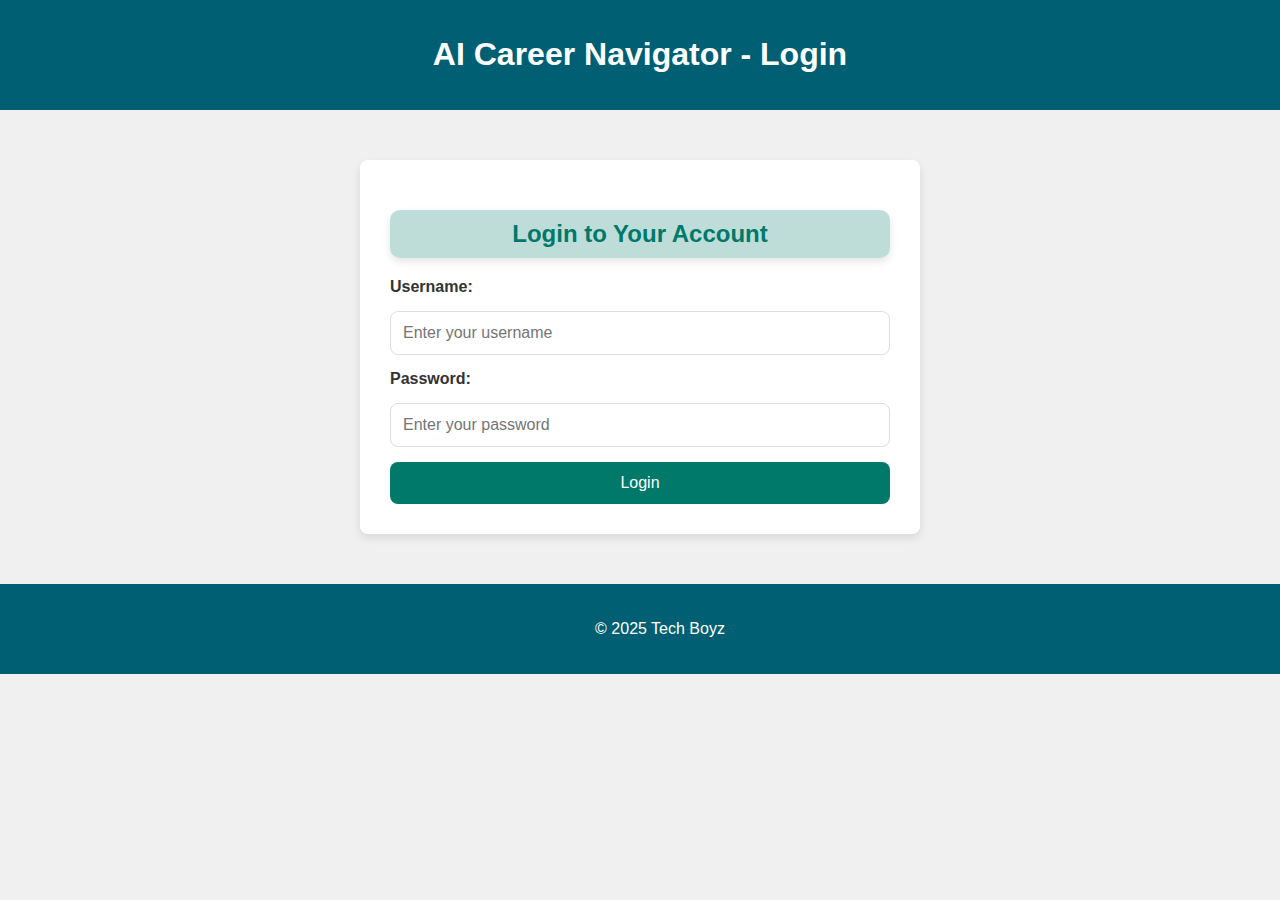
<file: index.html>
<!DOCTYPE html>
<html lang="en">
<head>
    <meta charset="UTF-8">
    <meta name="viewport" content="width=device-width, initial-scale=1.0">
    <title>AI Career Navigator - Login</title>
    <style>
        body {
            font-family: 'Roboto', sans-serif;
            margin: 0;
            padding: 0;
            background-color: #f0f0f0;
        }

        header {
            background-color: #005f73;
            padding: 15px 30px;
            color: white;
            text-align: center;
        }

        .container {
            max-width: 500px;
            margin: 50px auto;
            padding: 30px;
            background-color: white;
            border-radius: 8px;
            box-shadow: 0 4px 8px rgba(0, 0, 0, 0.1);
        }

        h2 {
            color: #00796b;
            text-align: center;
            box-shadow: 0 4px 8px rgba(0, 0, 0, 0.1);
            background-color: #00796b41;
            border-radius: 10px;
            padding: 10px;
        }

        form {
            display: flex;
            flex-direction: column;
            gap: 15px;
        }

        label {
            font-weight: bold;
            color: #333;
        }

        input[type="text"], input[type="password"] {
            padding: 12px;
            border: 1px solid #ddd;
            border-radius: 8px;
            font-size: 1rem;
        }

        input:focus {
            border-color: #00796b;
            outline: none;
        }

        button {
            padding: 12px;
            background-color: #00796b;
            color: white;
            border: none;
            border-radius: 8px;
            font-size: 1rem;
            cursor: pointer;
            transition: background-color 0.3s ease;
        }

        button:hover {
            background-color: #004d40;
        }

        #loginError {
            color: red;
            text-align: center;
            display: none;
        }

        footer {
            text-align: center;
            padding: 20px;
            background-color: #005f73;
            color: white;
            position: relative;
            width: 100%;
            bottom: 0;
            margin-top: 30px;
        }
    </style>
    <script>
        function handleLogin(event) {
            event.preventDefault();
            const username = document.getElementById('username').value;
            const password = document.getElementById('password').value;

            // Example validation logic
            if (username === "user" && password === "password") {
                window.location.href = "home.html"; // Redirect to index.html
            } else {
                const errorElement = document.getElementById('loginError');
                errorElement.style.display = "block";
            }
        }
    </script>
</head>
<body>
    <header>
        <h1>AI Career Navigator - Login</h1>
    </header>

    <main>
        <div class="container">
            <h2>Login to Your Account</h2>
            <form id="loginForm" onsubmit="handleLogin(event)">
                <label for="username">Username:</label>
                <input type="text" id="username" placeholder="Enter your username" required>

                <label for="password">Password:</label>
                <input type="password" id="password" placeholder="Enter your password" required>

                <button type="submit">Login</button>
            </form>
            <p id="loginError">Invalid credentials. Please try again.</p>
        </div>
    </main>

    <footer>
        <p>&copy; 2025 Tech Boyz</p>
    </footer>
</body>
</html>
</file>
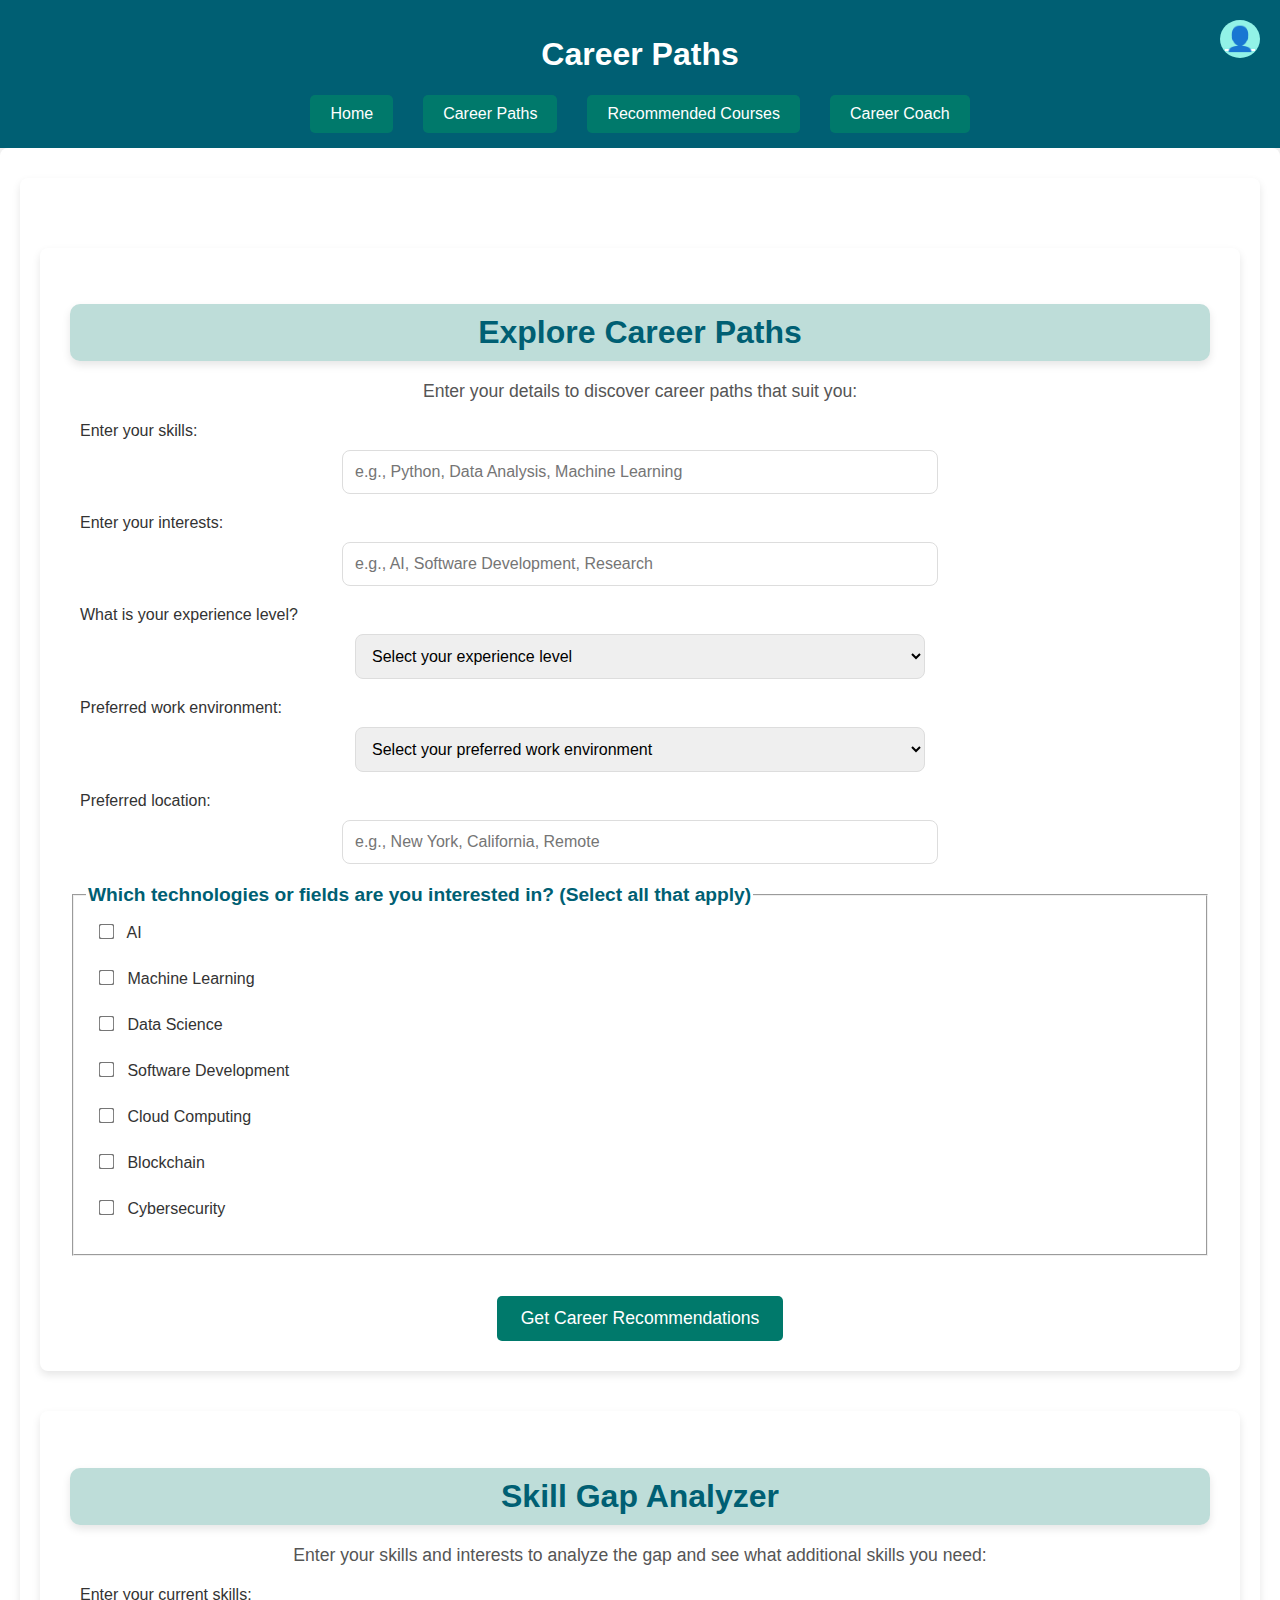
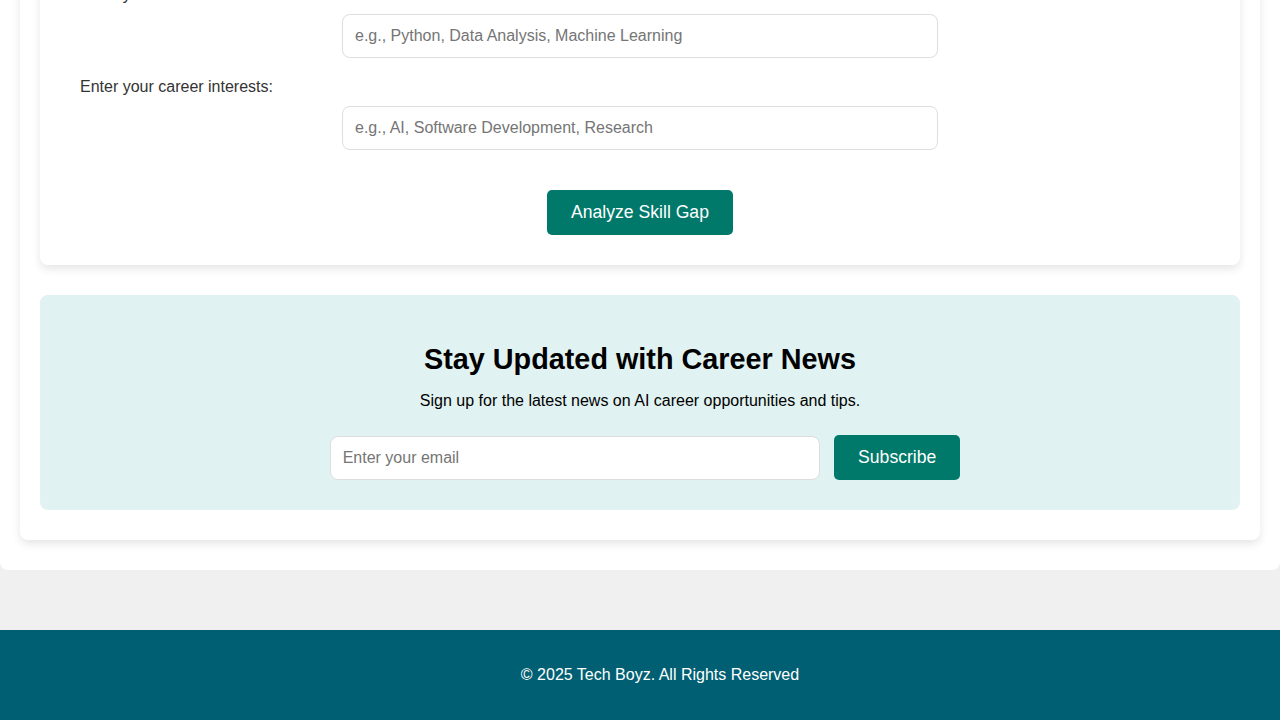
<file: career-paths.html>
<!DOCTYPE html>
<html lang="en">
<head>
    <meta charset="UTF-8">
    <meta name="viewport" content="width=device-width, initial-scale=1.0">
    <title>Career Paths</title>
    <style>
        /* General Styles */
        body {
            font-family: 'Roboto', sans-serif;
            margin: 0;
            padding: 0;
            background-color: #f0f0f0;
            /* line-height: 1.6; */
        }

        header {
            background-color: #005f73;
            padding: 15px 30px;
            color: white;
            text-align: center;
        }

        nav {
            display: flex;
            justify-content: center;
            margin-top: 10px;
        }

        nav a {
            color: white;
            text-decoration: none;
            margin: 0 15px;
            padding: 10px 20px;
            background-color: #00796b;
            border-radius: 5px;
            transition: background-color 0.3s ease;
        }

        nav a:hover {
            background-color: #004d40;
        }

        .container {
            max-width: 1200px;
            margin: 0 auto;
            padding: 30px 20px;
            background-color: white;
            border-radius: 8px;
            box-shadow: 0 4px 8px rgba(0, 0, 0, 0.1);
        }

        footer {
            text-align: center;
            padding: 20px;
            background-color: #005f73;
            color: white;
            position: relative;
            width: 100%;
            bottom: 0;
            margin-top: 10px;
        }

        main {
            padding: 30px 20px;
            background-color: #ffffff;
            border-radius: 8px;
            margin-bottom: 60px;
        }

        /* Career Form */
        /* Career Recommendations Section */
        #career-recommendations {
            margin-top: 40px;
            padding: 30px;
            background-color: #ffffff;
            border-radius: 8px;
            box-shadow: 0 4px 8px rgba(0, 0, 0, 0.1);
            text-align: center;
        }

        #career-recommendations h2 {
            font-size: 2rem;
            margin-bottom: 20px;
            color: #005f73;
            font-weight: 700;
        }

        #career-recommendations p {
            font-size: 1.1rem;
            color: #555;
            margin-bottom: 20px;
        }

        #career-recommendations label {
            font-size: 1rem;
            color: #333;
            display: block;
            margin-bottom: 8px;
            text-align: left;
            padding-left: 10px;
        }

        #career-recommendations input[type="text"],
        #career-recommendations input[type="email"],
        #career-recommendations select {
            padding: 12px;
            font-size: 1rem;
            width: 50%;
            margin: 10px 0 20px;
            border-radius: 8px;
            border: 1px solid #ddd;
            outline: none;
            display: block;
            margin-left: auto;
            margin-right: auto;
        }

        #career-recommendations select {
            cursor: pointer;
        }

        #career-recommendations button {
            padding: 12px 24px;
            background-color: #00796b;
            color: white;
            font-size: 1.1rem;
            border: none;
            border-radius: 5px;
            cursor: pointer;
            transition: background-color 0.3s ease;
            margin-top: 20px;
        }

        #career-recommendations button:hover {
            background-color: #004d40;
        }

        /* Checkboxes for Technologies */
        #career-recommendations fieldset {
            text-align: left;
            margin-bottom: 20px;
        }

        #career-recommendations fieldset legend {
            font-size: 1.2rem;
            font-weight: 600;
            margin-bottom: 10px;
            color: #005f73;
        }

        #career-recommendations label input[type="checkbox"] {
            margin-right: 10px;
            transform: scale(1.2);
        }

        /* Career Result Section */
        #career-result {
            margin-top: 30px;
            padding: 20px;
            background-color: #e0f2f1;
            border-radius: 8px;
            display: none;
            text-align: left;
            font-size: 1.1rem;
            color: #333;
        }

        #career-result h3 {
            font-size: 1.5rem;
            font-weight: 700;
            margin-bottom: 10px;
        }

        #career-result ul {
            list-style-type: none;
            padding-left: 20px;
        }

        #career-result ul li {
            margin-bottom: 10px;
        }


        /* Skill Progress Tracker */
        .progress-container {
            margin-top: 30px;
            background-color: #e0f2f1;
            border-radius: 8px;
            padding: 20px;
        }

        .progress-bar {
            width: 50%;
            background-color: #00796b;
            height: 20px;
            border-radius: 10px;
            transition: width 0.5s ease;
        }

        .progress-text {
            text-align: center;
            margin-top: 10px;
            font-size: 1.2rem;
            font-weight: 600;
        }

        /* Modal (Career Quiz) */
        .modal {
            display: none;
            position: fixed;
            top: 0;
            left: 0;
            width: 100%;
            height: 100%;
            background-color: rgba(0, 0, 0, 0.5);
            justify-content: center;
            align-items: center;
        }

        .modal-content {
            background-color: white;
            padding: 40px;
            border-radius: 8px;
            max-width: 500px;
            width: 100%;
            text-align: center;
        }

        .modal-header {
            font-size: 1.8rem;
            font-weight: 700;
        }

        .modal-footer button {
            background-color: #00796b;
            color: white;
            padding: 12px 24px;
            border: none;
            border-radius: 5px;
            cursor: pointer;
            transition: background-color 0.3s ease;
        }

        .modal-footer button:hover {
            background-color: #004d40;
        }

        /* Newsletter Subscription */
        .newsletter {
            margin-top: 30px;
            background-color: #e0f2f1;
            padding: 20px;
            border-radius: 8px;
            text-align: center;
        }

        .newsletter h3 {
            font-size: 1.8rem;
            margin-bottom: 15px;
        }

        .newsletter input {
            padding: 12px;
            font-size: 1rem;
            width: 40%;
            margin: 10px;
            border-radius: 8px;
            border: 1px solid #ddd;
        }

        .newsletter button {
            padding: 12px 24px;
            background-color: #00796b;
            color: white;
            font-size: 1.1rem;
            border: none;
            border-radius: 5px;
            cursor: pointer;
            transition: background-color 0.3s ease;
        }

        .newsletter button:hover {
            background-color: #004d40;
        }

        .quiz-section {
            display: flex;
            justify-content: space-between;
            margin-top: 30px;
        }

        .quiz-section button {
            padding: 15px 25px;
            background-color: #00796b;
            color: white;
            border: none;
            border-radius: 5px;
            font-size: 1.1rem;
            cursor: pointer;
            transition: background-color 0.3s ease;
        }

        .quiz-section button:hover {
            background-color: #004d40;
        }

        

        /* Skill Gap Analyzer Section */
        #skill-gap-analyzer {
            margin-top: 40px;
            padding: 30px;
            background-color: #ffffff;
            border-radius: 8px;
            box-shadow: 0 4px 8px rgba(0, 0, 0, 0.1);
            text-align: center;
        }

        #skill-gap-analyzer h2 {
            font-size: 2rem;
            margin-bottom: 20px;
            color: #005f73;
            font-weight: 700;
        }

        #skill-gap-analyzer p {
            font-size: 1.1rem;
            color: #555;
            margin-bottom: 20px;
        }

        #skill-gap-analyzer label {
            font-size: 1rem;
            color: #333;
            display: block;
            margin-bottom: 8px;
            text-align: left;
            padding-left: 10px;
        }

        #skill-gap-analyzer input[type="text"] {
            padding: 12px;
            font-size: 1rem;
            width: 50%;
            margin: 10px 0 20px;
            border-radius: 8px;
            border: 1px solid #ddd;
            outline: none;
            display: block;
            margin-left: auto;
            margin-right: auto;
        }

        #skill-gap-analyzer button {
            padding: 12px 24px;
            background-color: #00796b;
            color: white;
            font-size: 1.1rem;
            border: none;
            border-radius: 5px;
            cursor: pointer;
            transition: background-color 0.3s ease;
            margin-top: 20px;
        }

        #skill-gap-analyzer button:hover {
            background-color: #004d40;
        }

        /* Gap Analysis Result Section */
        #gap-result {
            margin-top: 30px;
            padding: 20px;
            background-color: #e0f2f1;
            border-radius: 8px;
            display: none;
            text-align: left;
            font-size: 1.1rem;
            color: #333;
        }

        #gap-result h3 {
            font-size: 1.5rem;
            font-weight: 700;
            margin-bottom: 10px;
        }

        #gap-result ul {
            list-style-type: none;
            padding-left: 20px;
        }

        #gap-result ul li {
            margin-bottom: 10px;
        }

        h2{
            color: #00796b;
            text-align: center;
            box-shadow: 0 4px 8px rgba(0, 0, 0, 0.1);
            background-color: #00796b41;
            border-radius: 10px;
            padding: 10px;
        }
        .profile-icon {
            position: absolute;
            top: 20px;
            right: 20px;
            font-size: 24px;
            color: #ffffff;
            cursor: pointer;
            transition: transform 0.3s ease, color 0.3s;
            background-color: #92f2e7;
            border-radius: 50%;
            padding: 5px;
        }

        .profile-icon:hover {
            transform: scale(1.1); /* Slight zoom on hover */
            color: #007bff; /* Change color on hover */
        }
    </style>
</head>
<body>
    <header>
        <h1>Career Paths</h1>
        <nav>
            <a href="home.html">Home</a>
            <a href="career-paths.html">Career Paths</a>
            <!-- <a href="skill-gap.html">Skill Gap Analyzer</a> -->
            <a href="courses.html">Recommended Courses</a>
            <a href="chatbot.html">Career Coach</a>
        </nav>
        <a href="profile.html" class="profile-icon">
            <span class="default-profile-icon">&#128100;</span> <!-- Unicode for person icon -->
        </a>
    </header>

    <main>
        <div class="container">
            <!-- Career Path Recommendations Form -->
            <section id="career-recommendations">
                <h2>Explore Career Paths</h2>
                <p>Enter your details to discover career paths that suit you:</p>
                <form id="career-form">
                    <!-- Skills Input -->
                    <label for="skills">Enter your skills:</label>
                    <input type="text" id="skills" name="skills" placeholder="e.g., Python, Data Analysis, Machine Learning" required>
            
                    <!-- Interests Input -->
                    <label for="interests">Enter your interests:</label>
                    <input type="text" id="interests" name="interests" placeholder="e.g., AI, Software Development, Research" required>
            
                    <!-- Experience Level -->
                    <label for="experience">What is your experience level?</label>
                    <select id="experience" name="experience" required>
                        <option value="">Select your experience level</option>
                        <option value="Beginner">Beginner</option>
                        <option value="Intermediate">Intermediate</option>
                        <option value="Advanced">Advanced</option>
                    </select>
            
                    <!-- Preferred Work Environment -->
                    <label for="work-environment">Preferred work environment:</label>
                    <select id="work-environment" name="work-environment" required>
                        <option value="">Select your preferred work environment</option>
                        <option value="Office">Office</option>
                        <option value="Remote">Remote</option>
                        <option value="Hybrid">Hybrid</option>
                    </select>
            
                    <!-- Location Preferences -->
                    <label for="location">Preferred location:</label>
                    <input type="text" id="location" name="location" placeholder="e.g., New York, California, Remote" required>
            
                    <!-- Technologies and Fields of Interest -->
                    <fieldset>
                        <legend>Which technologies or fields are you interested in? (Select all that apply)</legend>
                        <label><input type="checkbox" name="technologies" value="AI"> AI</label><br>
                        <label><input type="checkbox" name="technologies" value="Machine Learning"> Machine Learning</label><br>
                        <label><input type="checkbox" name="technologies" value="Data Science"> Data Science</label><br>
                        <label><input type="checkbox" name="technologies" value="Software Development"> Software Development</label><br>
                        <label><input type="checkbox" name="technologies" value="Cloud Computing"> Cloud Computing</label><br>
                        <label><input type="checkbox" name="technologies" value="Blockchain"> Blockchain</label><br>
                        <label><input type="checkbox" name="technologies" value="Cybersecurity"> Cybersecurity</label><br>
                    </fieldset>
            
                    <!-- Submit Button -->
                    <button type="submit">Get Career Recommendations</button>
                </form>
            
                <!-- Results Section -->
                <div id="career-result"></div>
            </section>

            <section id="skill-gap-analyzer">
                <h2>Skill Gap Analyzer</h2>
                <p>Enter your skills and interests to analyze the gap and see what additional skills you need:</p>
                <form id="gap-form">
                    <!-- Skills Input for Analyzer -->
                    <label for="user-skills">Enter your current skills:</label>
                    <input type="text" id="user-skills" name="user-skills" placeholder="e.g., Python, Data Analysis, Machine Learning" required>
            
                    <!-- Interests Input for Analyzer -->
                    <label for="user-interests">Enter your career interests:</label>
                    <input type="text" id="user-interests" name="user-interests" placeholder="e.g., AI, Software Development, Research" required>
            
                    <!-- Submit Button for Analyzer -->
                    <button type="submit">Analyze Skill Gap</button>
                </form>
            
                <!-- Gap Analysis Results Section -->
                <div id="gap-result"></div>
            </section>
            
            

            <!-- <section id="career-quiz" class="quiz-section">
                <div>
                    <h3>Take the Career Quiz</h3>
                    <p>Answer a few questions to discover the ideal career path for you!</p>
                    <button onclick="window.location.href='quiz.html'">Start Quiz</button>
                </div>
            </section> -->

            <!-- Skill Progress Tracker -->
            <!-- <section class="progress-container">
                <h3>Track Your Progress</h3>
                <div class="progress-bar" id="progress-bar"></div>
                <p class="progress-text">Skills Progress: 50%</p>
            </section> -->

            <!-- Newsletter Signup -->
            <section class="newsletter">
                <h3>Stay Updated with Career News</h3>
                <p>Sign up for the latest news on AI career opportunities and tips.</p>
                <form>
                    <input type="email" placeholder="Enter your email" required>
                    <button type="submit">Subscribe</button>
                </form>
            </section>
        </div>
    </main>

    <!-- Footer -->
    <footer>
        <p>&copy; 2025 Tech Boyz. All Rights Reserved</p>
    </footer>

    <!-- Modal for Career Quiz -->
    <div id="quizModal" class="modal">
        <div class="modal-content">
            <div class="modal-header">
                <h2>Career Quiz</h2>
            </div>
            <div class="modal-body">
                <p>Answer a few questions to get personalized career advice.</p>
                <!-- Add quiz questions here -->
                <button onclick="closeQuizModal()">Close</button>
            </div>
        </div>
    </div>

    <script>
        // Form handling for Career Recommendations
        // Form handling for Career Recommendations
        // Career Recommendations Form Handling
        document.getElementById('career-form').addEventListener('submit', function(event) {
            event.preventDefault();
        
            const skills = document.getElementById('skills').value;
            const interests = document.getElementById('interests').value;
            const experience = document.getElementById('experience').value;
            const workEnvironment = document.getElementById('work-environment').value;
            const location = document.getElementById('location').value;
            
            // Get selected technologies
            const technologies = Array.from(document.querySelectorAll('input[name="technologies"]:checked')).map(checkbox => checkbox.value);
            
            const resultDiv = document.getElementById('career-result');
            
            // Dynamically suggest careers based on input
            let careerSuggestions = '';
            
            if (experience === "Beginner" && technologies.includes("AI")) {
                careerSuggestions += "<li>AI Researcher (Entry-Level) - Ideal for beginners interested in AI research.</li>";
            }
            if (experience === "Intermediate" && technologies.includes("Machine Learning")) {
                careerSuggestions += "<li>Machine Learning Engineer - Perfect for intermediate level with a strong background in ML.</li>";
            }
            if (technologies.includes("Data Science") && workEnvironment === "Remote") {
                careerSuggestions += "<li>Remote Data Scientist - Specialize in data analysis and analytics, suitable for remote work.</li>";
            }
        
            resultDiv.style.display = 'block';
            resultDiv.innerHTML = `<h3>Career Suggestions:</h3>
                                   <p>Based on your profile, we recommend the following career paths:</p>
                                   <ul>${careerSuggestions}</ul>`;
        });
        
        // Dynamic Skill Progress Tracker
        window.onload = function() {
            const progressBar = document.getElementById("progress-bar");
            let progress = 50; // Dynamically update based on skills level (for example, 50% completion)
            progressBar.style.width = progress + '%';
        };
        
        // Open Career Quiz Modal
        function openQuizModal() {
            const modal = document.getElementById('quizModal');
            modal.style.display = 'flex';  // Open the modal
        }
        
        // Close the Career Quiz Modal
        function closeQuizModal() {
            const modal = document.getElementById('quizModal');
            modal.style.display = 'none';  // Close the modal
        }

        document.getElementById("gap-form").addEventListener("submit", function(event) {
            event.preventDefault();

            // Get user input for skills and interests
            let userSkills = document.getElementById("user-skills").value;
            let userInterests = document.getElementById("user-interests").value;

            // Simple skill gap analysis logic (you can improve this with a more complex logic or API)
            let requiredSkills = ["Python", "Machine Learning", "Data Science", "AI", "Software Development"]; // Example of required skills
            let userSkillsList = userSkills.split(',').map(skill => skill.trim());

            let missingSkills = requiredSkills.filter(skill => !userSkillsList.includes(skill));

            // Display result
            let gapResult = document.getElementById("gap-result");
            if (missingSkills.length > 0) {
                gapResult.innerHTML = `<h3>Skill Gap Analysis</h3>
                                       <p>Based on your input, we recommend you acquire the following skills:</p>
                                       <ul>
                                           ${missingSkills.map(skill => `<li>${skill}</li>`).join('')}
                                       </ul>`;
            } else {
                gapResult.innerHTML = `<h3>No Skill Gaps Found</h3>
                                       <p>You have all the required skills for your chosen career path!</p>`;
            }
        
            gapResult.style.display = 'block';
        });


    </script>
</body>
</html>
</file>
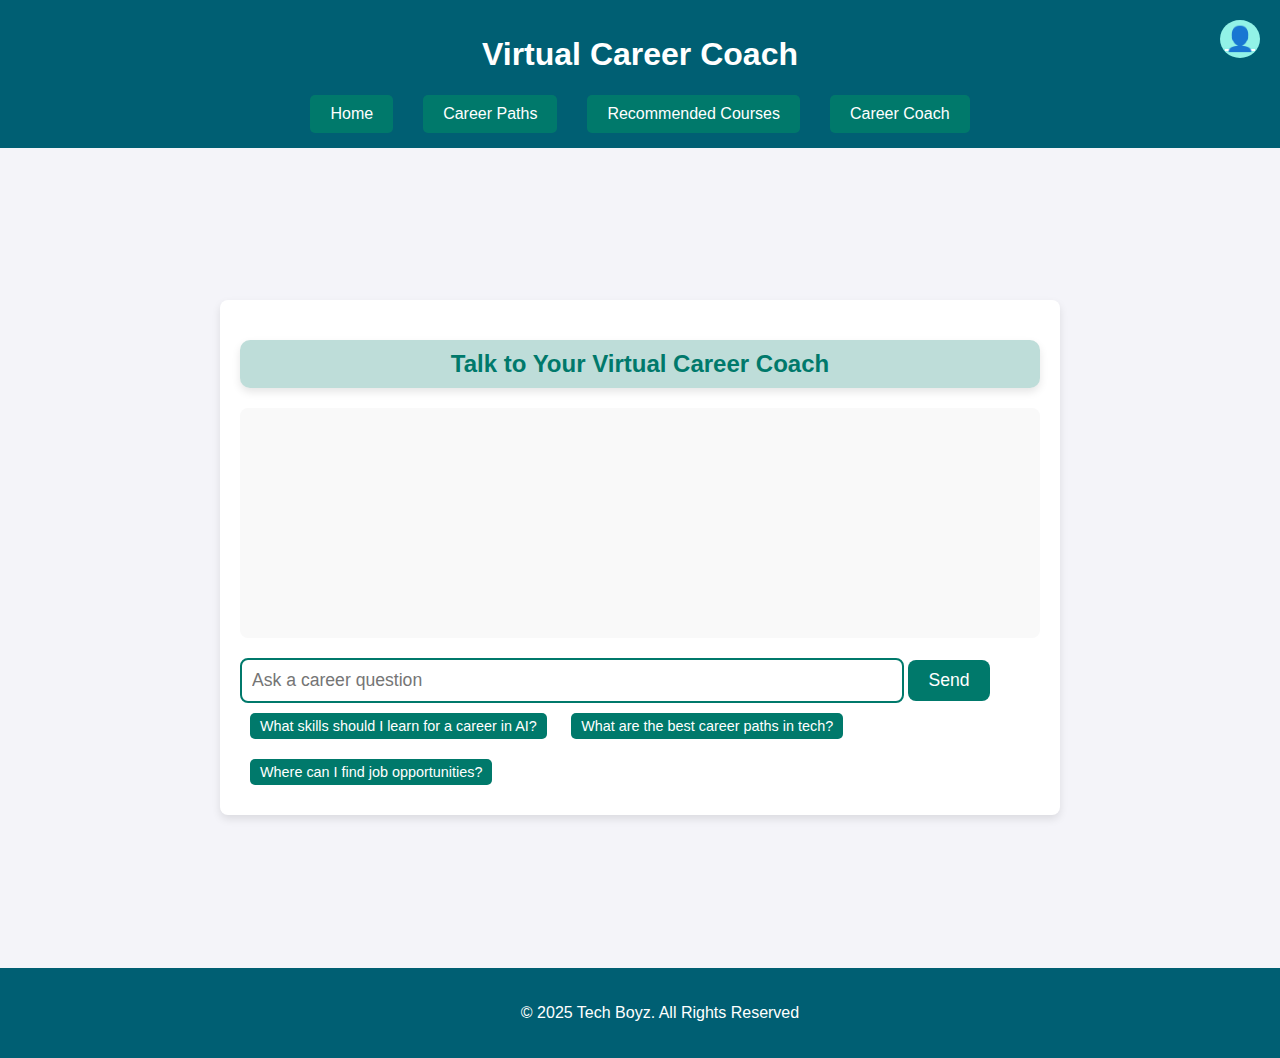
<file: chatbot.html>
<!DOCTYPE html>
<html lang="en">
<head>
    <meta charset="UTF-8">
    <meta name="viewport" content="width=device-width, initial-scale=1.0">
    <title>Career Coach Chatbot</title>
    <style>
        /* General Styles */
        body {
            font-family: 'Roboto', sans-serif;
            margin: 0;
            padding: 0;
            background-color: #f4f4f9;
        }

        header {
            background-color: #005f73;
            padding: 15px 30px;
            color: white;
            text-align: center;
        }

        nav {
            display: flex;
            justify-content: center;
            margin-top: 10px;
        }

        nav a {
            color: white;
            text-decoration: none;
            margin: 0 15px;
            padding: 10px 20px;
            background-color: #00796b;
            border-radius: 5px;
            transition: background-color 0.3s ease;
        }

        nav a:hover {
            background-color: #004d40;
        }

        /* Chatbot Section */
        main {
            padding: 30px 20px;
            display: flex;
            justify-content: center;
            align-items: center;
            height: 80vh;
            /* background-color: #ffffff; */
            border-radius: 8px;
            margin: 20px;
        }

        #chatbot-section {
            max-width: 800px;
            width: 100%;
            background-color: #ffffff;
            padding: 20px;
            box-shadow: 0 4px 8px rgba(0, 0, 0, 0.1);
            border-radius: 8px;
        }

        #chatbox {
            background-color: #f9f9f9;
            padding: 15px;
            border-radius: 8px;
            height: 200px;
            overflow-y: auto;
            margin-bottom: 20px;
        }

        #chat-log {
            display: flex;
            flex-direction: column;
            gap: 10px;
        }

        .user-message,
        .bot-message {
            max-width: 70%;
            padding: 10px;
            border-radius: 8px;
            margin: 5px 0;
            font-size: 1.1rem;
        }

        .user-message {
            align-self: flex-end;
            background-color: #00796b;
            color: white;
        }

        .bot-message {
            align-self: flex-start;
            background-color: #e0f2f1;
            color: #00796b;
        }

        input[type="text"] {
            width: 80%;
            padding: 10px;
            border: 2px solid #00796b;
            border-radius: 8px;
            font-size: 1.1rem;
        }

        button {
            padding: 10px 20px;
            background-color: #00796b;
            color: white;
            border: none;
            border-radius: 8px;
            cursor: pointer;
            font-size: 1.1rem;
            transition: background-color 0.3s ease;
        }

        button:hover {
            background-color: #004d40;
        }

        footer {
            text-align: center;
            padding: 20px;
            background-color: #005f73;
            color: white;
            position: relative;
            width: 100%;
            bottom: 0;
            margin-top: 10px;
        }

        h2 {
            color: #00796b;
            text-align: center;
            box-shadow: 0 4px 8px rgba(0, 0, 0, 0.1);
            background-color: #00796b41;
            border-radius: 10px;
            padding: 10px;
        }

        /* Question Buttons */
        .question-button {
            display: inline-block;
            padding: 5px 10px; /* Reduced padding for smaller button */
            margin: 10px;
            background-color: #00796b;
            color: white;
            border-radius: 5px;
            cursor: pointer;
            transition: background-color 0.3s ease;
            font-size: 0.9rem; /* Optional: reduce font size */
        }


        .question-button:hover {
            background-color: #004d40;
        }

        .profile-icon {
            position: absolute;
            top: 20px;
            right: 20px;
            font-size: 24px;
            color: #ffffff;
            cursor: pointer;
            transition: transform 0.3s ease, color 0.3s;
            background-color: #92f2e7;
            border-radius: 50%;
            padding: 5px;
        }

        .profile-icon:hover {
            transform: scale(1.1); /* Slight zoom on hover */
            color: #007bff; /* Change color on hover */
        }
    </style>
</head>
<body>
    <header>
        <h1>Virtual Career Coach</h1>
        <nav>
            <a href="home.html">Home</a>
            <a href="career-paths.html">Career Paths</a>
            <a href="courses.html">Recommended Courses</a>
            <a href="chatbot.html">Career Coach</a>
        </nav>
        <a href="profile.html" class="profile-icon">
            <span class="default-profile-icon">&#128100;</span> <!-- Unicode for person icon -->
        </a>
    </header>

    <main>
        <section id="chatbot-section">
            <h2>Talk to Your Virtual Career Coach</h2>
            <div id="chatbox">
                <div id="chat-log"></div>
            </div>
            <div>
                <input type="text" id="user-input" placeholder="Ask a career question" onkeydown="if(event.key === 'Enter'){ sendMessage(); }">
                <button onclick="sendMessage()">Send</button>
            </div>

            <div id="question-list">
                <div class="question-button" onclick="sendPredefinedMessage('What skills should I learn for a career in AI?')">What skills should I learn for a career in AI?</div>
                <div class="question-button" onclick="sendPredefinedMessage('What are the best career paths in tech?')">What are the best career paths in tech?</div>
                <div class="question-button" onclick="sendPredefinedMessage('Where can I find job opportunities?')">Where can I find job opportunities?</div>
            </div>
        </section>
    </main>

    <footer>
        <p>&copy; 2025 Tech Boyz. All Rights Reserved</p>
    </footer>

    <script>
        const chatLog = document.getElementById('chat-log');
        const userInput = document.getElementById('user-input');

        // Function to handle sending a message
        function sendMessage() {
            const message = userInput.value.trim();
            if (message !== '') {
                appendMessage(message, 'user');
                userInput.value = '';
                respondToMessage(message);
            }
        }

        // Function to handle predefined questions
        function sendPredefinedMessage(message) {
            appendMessage(message, 'user');
            respondToMessage(message);
        }

        // Function to display messages
        function appendMessage(message, sender) {
            const messageDiv = document.createElement('div');
            messageDiv.classList.add(sender + '-message');
            messageDiv.textContent = message;
            chatLog.appendChild(messageDiv);
            chatLog.scrollTop = chatLog.scrollHeight; // Scroll to the bottom
        }

        // Function to generate a response from the bot
        function respondToMessage(message) {
            let response = 'I\'m not sure about that, but I can help you find career paths or recommend courses!';
            if (message.toLowerCase().includes('skills')) {
                response = 'To improve your skills, consider taking online courses in programming, data science, or design.';
            } else if (message.toLowerCase().includes('career path')) {
                response = 'I can help you explore different career paths in tech, AI, or design. What interests you?';
            } else if (message.toLowerCase().includes('job opportunities')) {
                response = 'You can explore job opportunities on platforms like LinkedIn, Indeed, or Glassdoor!';
            }

            setTimeout(() => appendMessage(response, 'bot'), 1000); // Simulate a delay for the bot response
        }
    </script>
</body>
</html>
</file>
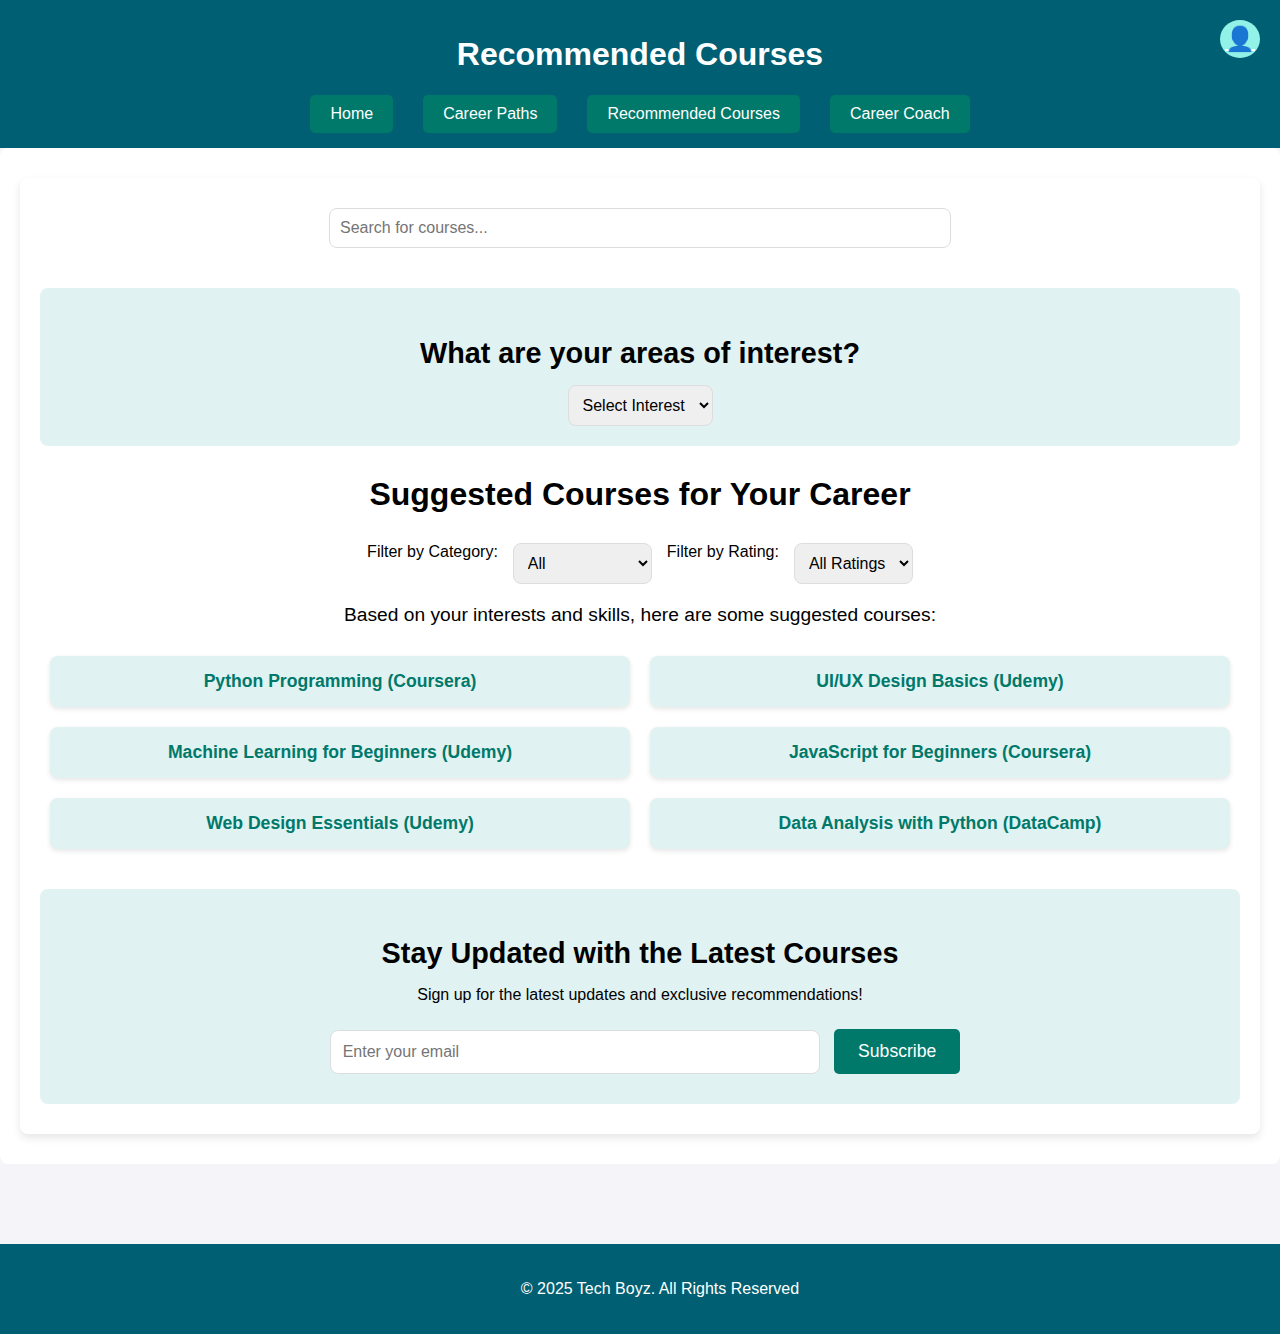
<file: courses.html>
<!DOCTYPE html>
<html lang="en">
<head>
    <meta charset="UTF-8">
    <meta name="viewport" content="width=device-width, initial-scale=1.0">
    <title>Recommended Courses</title>
    <style>
        /* General Styles */
        body {
            font-family: 'Roboto', sans-serif;
            margin: 0;
            padding: 0;
            background-color: #f4f4f9;
        }

        header {
            background-color: #005f73;
            padding: 15px 30px;
            color: white;
            text-align: center;
        }

        nav {
            display: flex;
            justify-content: center;
            margin-top: 10px;
        }

        nav a {
            color: white;
            text-decoration: none;
            margin: 0 15px;
            padding: 10px 20px;
            background-color: #00796b;
            border-radius: 5px;
            transition: background-color 0.3s ease;
        }

        nav a:hover {
            background-color: #004d40;
        }

        .container {
            max-width: 1200px;
            margin: 0 auto;
            padding: 30px 20px;
            background-color: white;
            border-radius: 8px;
            box-shadow: 0 4px 8px rgba(0, 0, 0, 0.1);
        }

        footer {
            text-align: center;
            padding: 20px;
            background-color: #005f73;
            color: white;
            position: relative;
            width: 100%;
            bottom: 0;
            margin-top: 30px;
        }

        main {
            padding: 30px 20px;
            background-color: #ffffff;
            border-radius: 8px;
            margin-bottom: 80px;
        }

        /* Course Section */
        #courses {
            text-align: center;
            margin-top: 30px;
        }

        #courses h2 {
            font-size: 2rem;
            margin-bottom: 20px;
        }

        #course-list p {
            font-size: 1.2rem;
            margin-bottom: 20px;
        }

        #course-list {
            grid-template-columns: repeat(auto-fill, minmax(250px, 1fr));
            gap: 20px;
            margin-top: 20px;
        }

        /* #course-list ul {
            list-style:none;
            padding: 0;
            display:grid;
            justify-content: space-between;
            gap: 10px;
        } */

        #course-list ul li {
            background-color: #e0f2f1;
            border-radius: 8px;
            padding: 15px;
            transition: transform 0.3s ease;
            cursor: pointer;
            
        }

        #course-list ul li:hover {
            transform: scale(1.05);
            background-color: #00796b;
            color: white;
        }

        #course-list a {
            color: #00796b;
            text-decoration: none;
            font-size: 1.1rem;
            font-weight: 600;
        }

        #course-list a:hover {
            
            color: white;
        }

        /* Course Filter */
        #course-filter {
            display: flex;
            justify-content: center;
            margin-top: 30px;
            gap: 15px;
        }

        #course-filter select, #course-filter input {
            padding: 10px;
            font-size: 1rem;
            border-radius: 8px;
            border: 1px solid #ddd;
        }

        /* Search Bar */
        #search-bar {
            margin-bottom: 20px;
            text-align: center;
        }

        #search-bar input {
            padding: 10px;
            width: 50%;
            font-size: 1rem;
            border-radius: 8px;
            border: 1px solid #ddd;
        }

        /* User Interest Form */
        #user-interest {
            background-color: #e0f2f1;
            padding: 20px;
            border-radius: 8px;
            text-align: center;
            margin-top: 40px;
        }

        #user-interest h3 {
            font-size: 1.8rem;
            margin-bottom: 15px;
        }

        #user-interest select {
            padding: 10px;
            font-size: 1rem;
            border-radius: 8px;
            border: 1px solid #ddd;
        }

        /* Newsletter Subscription */
        .newsletter {
            margin-top: 30px;
            background-color: #e0f2f1;
            padding: 20px;
            border-radius: 8px;
            text-align: center;
        }

        .newsletter h3 {
            font-size: 1.8rem;
            margin-bottom: 15px;
        }

        .newsletter input {
            padding: 12px;
            font-size: 1rem;
            width: 40%;
            margin: 10px;
            border-radius: 8px;
            border: 1px solid #ddd;
        }

        .newsletter button {
            padding: 12px 24px;
            background-color: #00796b;
            color: white;
            font-size: 1.1rem;
            border: none;
            border-radius: 5px;
            cursor: pointer;
            transition: background-color 0.3s ease;
        }

        .newsletter button:hover {
            background-color: #004d40;
        }

        #course-list-content {
            display: flex;
            flex-wrap: wrap; /* Allows items to wrap to the next line */
            list-style: none; /* Removes default list styling */
            padding: 0;
        }

        #course-list-content li {
            flex: 1 1 30%; /* Each list item takes up 30% of the width */
            margin: 10px;
            background-color: #f9f9f9;
            padding: 15px;
            border-radius: 8px;
            box-shadow: 0 2px 5px rgba(0, 0, 0, 0.1);
            text-align: center;
        }

        #course-list-content li a {
            text-decoration: none;
            color: #00796b;
            font-weight: bold;
        }

        #course-list-content li:hover {
           color: #004d40;
           color: white;
        }

        .profile-icon {
            position: absolute;
            top: 20px;
            right: 20px;
            font-size: 24px;
            color: #ffffff;
            cursor: pointer;
            transition: transform 0.3s ease, color 0.3s;
            background-color: #92f2e7;
            border-radius: 50%;
            padding: 5px;
        }

        .profile-icon:hover {
            transform: scale(1.1); /* Slight zoom on hover */
            color: #007bff; /* Change color on hover */
        }
    </style>
</head>
<body>
    <header>
        <h1>Recommended Courses</h1>
        <nav>
            <a href="home.html">Home</a>
            <a href="career-paths.html">Career Paths</a>
            <a href="courses.html">Recommended Courses</a>
            <a href="chatbot.html">Career Coach</a>
        </nav>
        <a href="profile.html" class="profile-icon">
            <span class="default-profile-icon">&#128100;</span> <!-- Unicode for person icon -->
        </a>
    </header>

    <main>
        <div class="container">
            <!-- Search Bar -->
            <div id="search-bar">
                <input type="text" id="search-input" placeholder="Search for courses...">
            </div>

            <!-- User Interest Section -->
            <section id="user-interest">
                <h3>What are your areas of interest?</h3>
                <select id="interest-select" onchange="suggestCourses()">
                    <option value="all">Select Interest</option>
                    <option value="programming">Programming</option>
                    <option value="design">Design</option>
                    <option value="data-science">Data Science</option>
                    <option value="marketing">Marketing</option>
                </select>
            </section>

            <!-- Course Filter -->
            <section id="courses">
                <h2>Suggested Courses for Your Career</h2>
                <div id="course-filter">
                    <label for="category">Filter by Category:</label>
                    <select id="category" onchange="filterCourses()">
                        <option value="all">All</option>
                        <option value="programming">Programming</option>
                        <option value="design">Design</option>
                        <option value="data-science">Data Science</option>
                    </select>

                    <label for="rating">Filter by Rating:</label>
                    <select id="rating" onchange="filterCourses()">
                        <option value="all">All Ratings</option>
                        <option value="4">4 & Up</option>
                        <option value="5">5 Stars</option>
                    </select>
                </div>

                <div id="course-list">
                    <p>Based on your interests and skills, here are some suggested courses:</p>
                    <ul id="course-list-content">
                        <li class="programming"><a href="#">Python Programming (Coursera)</a></li>
                        <li class="design"><a href="#">UI/UX Design Basics (Udemy)</a></li>
                        <li class="data-science"><a href="#">Machine Learning for Beginners (Udemy)</a></li>
                        <li class="programming"><a href="#">JavaScript for Beginners (Coursera)</a></li>
                        <li class="design"><a href="#">Web Design Essentials (Udemy)</a></li>
                        <li class="data-science"><a href="#">Data Analysis with Python (DataCamp)</a></li>
                    </ul>
                </div>
            </section>

            <!-- Newsletter Subscription -->
            <section class="newsletter">
                <h3>Stay Updated with the Latest Courses</h3>
                <p>Sign up for the latest updates and exclusive recommendations!</p>
                <form>
                    <input type="email" placeholder="Enter your email" required>
                    <button type="submit">Subscribe</button>
                </form>
            </section>
        </div>
    </main>

    <footer>
        <p>&copy; 2025 Tech Boyz. All Rights Reserved</p>
    </footer>

    <script>
        // Filter courses by category and rating
        function filterCourses() {
            const category = document.getElementById('category').value;
            const rating = document.getElementById('rating').value;
            const courses = document.querySelectorAll('#course-list-content li');
            
            courses.forEach(course => {
                const courseCategory = course.classList.contains(category) || category === 'all';
                const courseRating = (rating === 'all') || (rating === '4' && course.dataset.rating >= 4) || (rating === '5' && course.dataset.rating === 5);
                
                if (courseCategory && courseRating) {
                    course.style.display = 'block';
                } else {
                    course.style.display = 'none';
                }
            });
        }

        // Live search feature
        document.getElementById('search-input').addEventListener('input', function () {
            const searchTerm = this.value.toLowerCase();
            const courses = document.querySelectorAll('#course-list-content li');
            courses.forEach(course => {
                const courseName = course.textContent.toLowerCase();
                if (courseName.includes(searchTerm)) {
                    course.style.display = 'block';
                } else {
                    course.style.display = 'none';
                }
            });
        });

        // Suggest courses based on user interest
        function suggestCourses() {
            const interest = document.getElementById('interest-select').value;
            const courses = document.querySelectorAll('#course-list-content li');
            
            courses.forEach(course => {
                if (interest === 'all' || course.classList.contains(interest)) {
                    course.style.display = 'block';
                } else {
                    course.style.display = 'none';
                }
            });
        }
    </script>
</body>
</html>
</file>
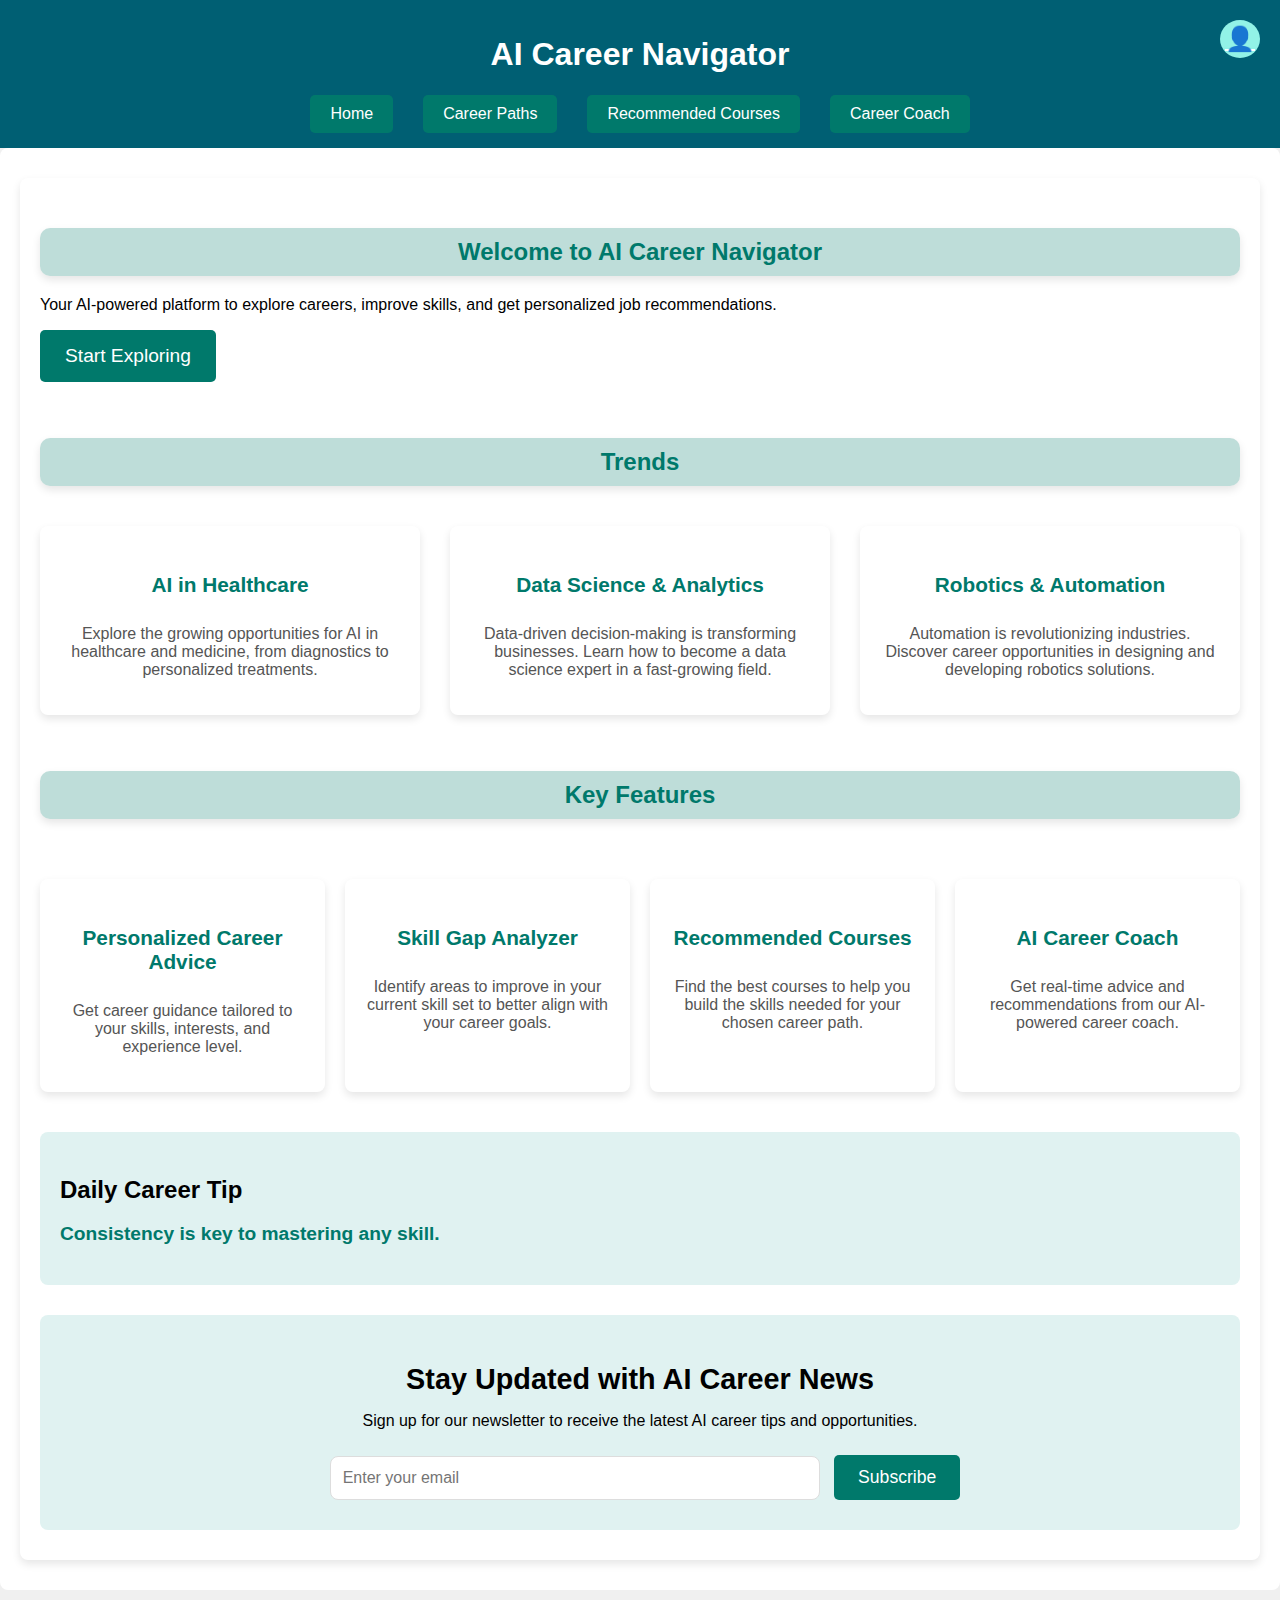
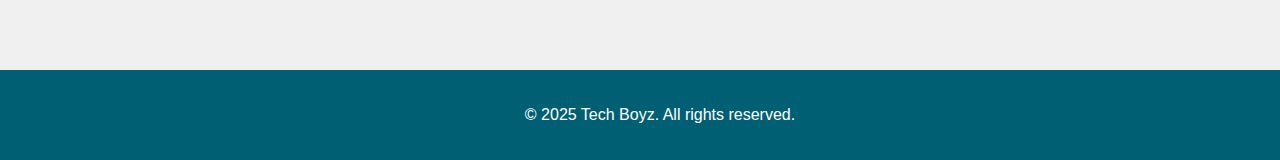
<file: home.html>
<!DOCTYPE html>
<html lang="en">
<head>
    <meta charset="UTF-8">
    <meta name="viewport" content="width=device-width, initial-scale=1.0">
    <title>CareerPath.ai</title>
    <style>
        /* General Styles */
        body {
            font-family: 'Roboto', sans-serif;
            margin: 0;
            padding: 0;
            background-color: #f0f0f0;
            /* line-height: 1.6; */
        }

        header {
            background-color: #005f73;
            padding: 15px 30px;
            color: white;
            text-align: center;
            position: relative;
        }

        nav {
            display: flex;
            justify-content: center;
            margin-top: 10px;
        }

        nav a {
            color: white;
            text-decoration: none;
            margin: 0 15px;
            padding: 10px 20px;
            background-color: #00796b;
            border-radius: 5px;
            transition: background-color 0.3s ease;
        }

        nav a:hover {
            background-color: #004d40;
        }

        /* Profile Icon */
        .profile-icon {
            position: absolute;
            top: 20px;
            right: 20px;
            font-size: 24px;
            color: #ffffff;
            cursor: pointer;
            transition: transform 0.3s ease, color 0.3s;
            background-color: #92f2e7;
            border-radius: 50%;
            padding: 5px;
        }

        .profile-icon:hover {
            transform: scale(1.1); /* Slight zoom on hover */
            color: #007bff; /* Change color on hover */
        }

        .container {
            max-width: 1200px;
            margin: 0 auto;
            padding: 30px 20px;
            background-color: white;
            border-radius: 8px;
            box-shadow: 0 4px 8px rgba(0, 0, 0, 0.1);
        }

        footer {
            text-align: center;
            padding: 20px;
            background-color: #005f73;
            color: white;
            position: relative;
            width: 100%;
            bottom: 0;
            margin-top: 30px;
        }

        main {
            padding: 30px 20px;
            background-color: #ffffff;
            border-radius: 8px;
            margin-bottom: 80px;
        }

        /* Career Quiz Section */
        

        /* Search Bar */
        .search-bar {
            width: 100%;
            padding: 15px;
            margin: 20px 0;
            border-radius: 8px;
            border: 1px solid #ddd;
            font-size: 1.1rem;
            outline: none;
        }

        .search-bar:focus {
            border-color: #00796b;
        }

        /* Newsletter Subscription */
        .newsletter {
            margin-top: 30px;
            background-color: #e0f2f1;
            padding: 20px;
            border-radius: 8px;
            text-align: center;
        }

        .newsletter h3 {
            font-size: 1.8rem;
            margin-bottom: 15px;
        }

        .newsletter input {
            padding: 12px;
            font-size: 1rem;
            width: 40%;
            margin: 10px;
            border-radius: 8px;
            border: 1px solid #ddd;
        }

        .newsletter button {
            padding: 12px 24px;
            background-color: #00796b;
            color: white;
            font-size: 1.1rem;
            border: none;
            border-radius: 5px;
            cursor: pointer;
            transition: background-color 0.3s ease;
        }

        .newsletter button:hover {
            background-color: #004d40;
        }

        /* Modal (Career Quiz) */
        .modal {
            display: none;
            position: fixed;
            top: 0;
            left: 0;
            width: 100%;
            height: 100%;
            background-color: rgba(0, 0, 0, 0.5);
            justify-content: center;
            align-items: center;
        }

        .modal-content {
            background-color: white;
            padding: 40px;
            border-radius: 8px;
            max-width: 500px;
            width: 100%;
            text-align: center;
        }

        .modal-header {
            font-size: 1.8rem;
            font-weight: 700;
        }

        .modal-footer button {
            background-color: #00796b;
            color: white;
            padding: 12px 24px;
            border: none;
            border-radius: 5px;
            cursor: pointer;
            transition: background-color 0.3s ease;
        }

        .modal-footer button:hover {
            background-color: #004d40;
        }

        /* Daily Tip Section */
        #daily-tips {
            background-color: #e0f2f1;
            border-radius: 8px;
            padding: 20px;
            margin-top: 40px;
        }

        #daily-tips h3 {
            font-size: 1.5rem;
            margin-bottom: 10px;
        }

        #daily-tips p {
            font-size: 1.2rem;
            color: #00796b;
            font-weight: 600;
        }

        /* Start Exploring Button */
        #intro button {
            padding: 15px 25px;
            background-color: #00796b;
            color: white;
            font-size: 1.2rem;
            border: none;
            border-radius: 5px;
            cursor: pointer;
            transition: background-color 0.3s ease;
        }

        #intro button:hover {
            background-color: #004d40;
        }

        /* Trend Suggestions Section */
        .trends-section {
            display: grid;
            grid-template-columns: repeat(3, 1fr);
            gap: 30px;
            margin-top: 40px;
        }

        .trend-card {
            background-color: #ffffff;
            padding: 20px;
            border-radius: 8px;
            box-shadow: 0 4px 8px rgba(0, 0, 0, 0.1);
            text-align: center;
            transition: transform 0.3s ease;
        }

        .trend-card:hover {
            transform: translateY(-10px);
        }

        .trend-card h4 {
            font-size: 1.3rem;
            color: #00796b;
        }

        .trend-card p {
            font-size: 1rem;
            color: #555;
        }

        /* Web Features Section */
        .features-section {
            display: flex;
            justify-content: space-between;
            margin-top: 60px;
            gap: 20px;
        }

        .feature-card {
            background-color: #ffffff;
            padding: 20px;
            width: 22%;
            border-radius: 8px;
            box-shadow: 0 4px 8px rgba(0, 0, 0, 0.1);
            text-align: center;
        }

        .feature-card h4 {
            font-size: 1.3rem;
            color: #00796b;
        }

        .feature-card p {
            font-size: 1rem;
            color: #555;
        }

        h2{
            color: #00796b;
            text-align: center;
            box-shadow: 0 4px 8px rgba(0, 0, 0, 0.1);
            background-color: #00796b41;
            border-radius: 10px;
            padding: 10px;
        }
        
    </style>
</head>
<body>
    <header>
        <h1>AI Career Navigator</h1>
        <nav>
            <a href="home.html">Home</a>
            <a href="career-paths.html">Career Paths</a>
            <a href="courses.html">Recommended Courses</a>
            <a href="chatbot.html">Career Coach</a>
        </nav>
        <a href="profile.html" class="profile-icon">
            <span class="default-profile-icon">&#128100;</span> <!-- Unicode for person icon -->
        </a>
    </header>

    <main>
        <div class="container">
            <section id="intro">
                <h2>Welcome to AI Career Navigator</h2>
                <p>Your AI-powered platform to explore careers, improve skills, and get personalized job recommendations.</p>
                <button onclick="window.location.href='career-paths.html'">Start Exploring</button>
            </section>

            <!-- Trend Suggestions Section -->
            <br><br><h2>Trends</h2>
            <section class="trends-section">
                <div class="trend-card">
                    <h4>AI in Healthcare</h4>
                    <p>Explore the growing opportunities for AI in healthcare and medicine, from diagnostics to personalized treatments.</p>
                </div>
                <div class="trend-card">
                    <h4>Data Science & Analytics</h4>
                    <p>Data-driven decision-making is transforming businesses. Learn how to become a data science expert in a fast-growing field.</p>
                </div>
                <div class="trend-card">
                    <h4>Robotics & Automation</h4>
                    <p>Automation is revolutionizing industries. Discover career opportunities in designing and developing robotics solutions.</p>
                </div>
            </section>

            <!-- Web Features Section -->
            <br><br><h2>Key Features</h2>
            <section class="features-section">
                <div class="feature-card">
                    <h4>Personalized Career Advice</h4>
                    <p>Get career guidance tailored to your skills, interests, and experience level.</p>
                </div>
                <div class="feature-card">
                    <h4>Skill Gap Analyzer</h4>
                    <p>Identify areas to improve in your current skill set to better align with your career goals.</p>
                </div>
                <div class="feature-card">
                    <h4>Recommended Courses</h4>
                    <p>Find the best courses to help you build the skills needed for your chosen career path.</p>
                </div>
                <div class="feature-card">
                    <h4>AI Career Coach</h4>
                    <p>Get real-time advice and recommendations from our AI-powered career coach.</p>
                </div>
            </section>

            <section id="daily-tips">
                <h3>Daily Career Tip</h3>
                <p id="tip">Consistency is key to mastering any skill.</p>
            </section>

            <section class="newsletter">
                <h3>Stay Updated with AI Career News</h3>
                <p>Sign up for our newsletter to receive the latest AI career tips and opportunities.</p>
                <form>
                    <input type="email" placeholder="Enter your email" required />
                    <button type="submit">Subscribe</button>
                </form>
            </section>
        </div>
    </main>

    <footer>
        <p>&copy; 2025 Tech Boyz. All rights reserved.</p>
    </footer>
</body>
</html>
</file>
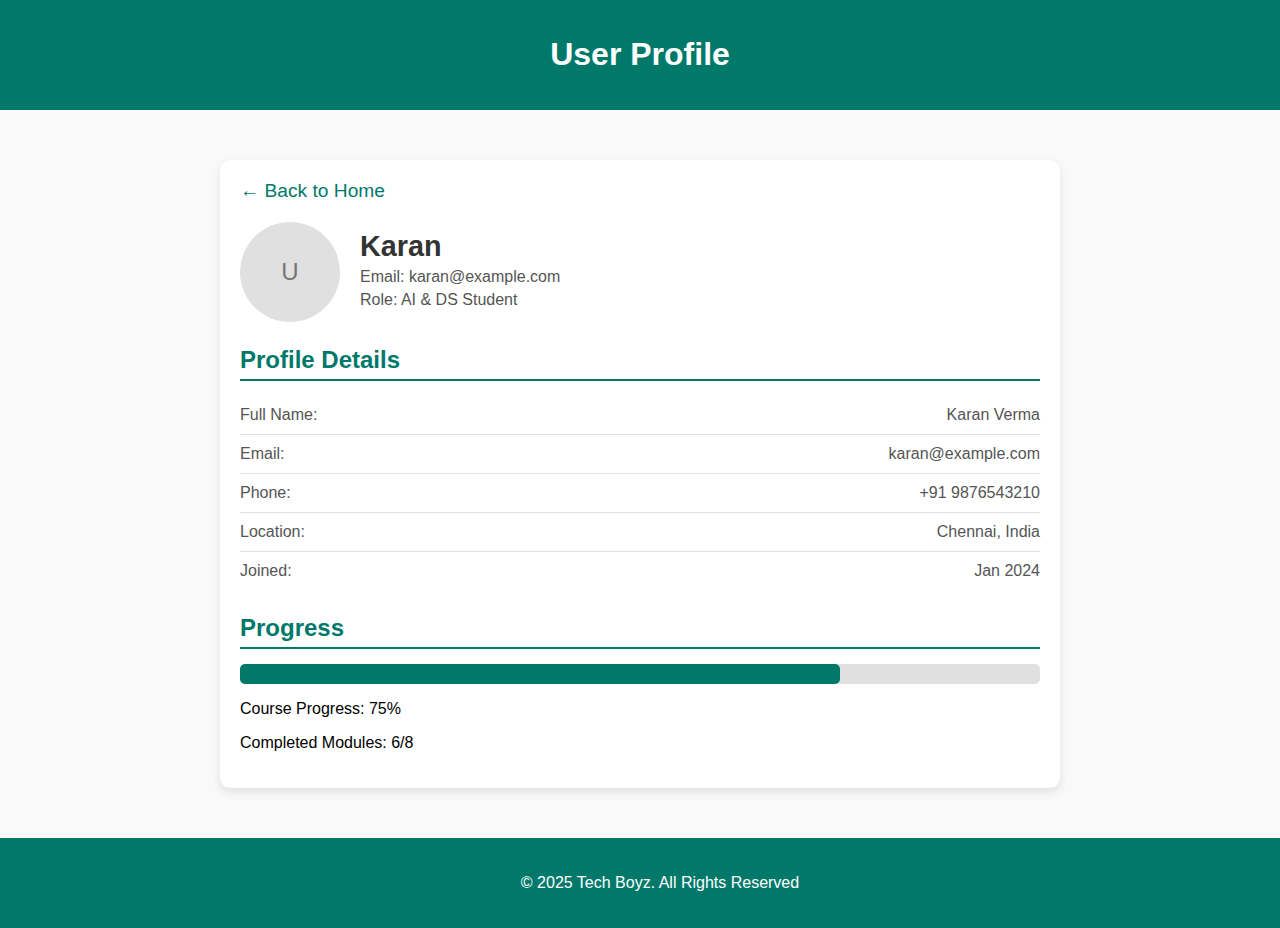
<file: profile.html>
<!DOCTYPE html>
<html lang="en">
<head>
    <meta charset="UTF-8">
    <meta name="viewport" content="width=device-width, initial-scale=1.0">
    <title>User Profile</title>
    <style>
        body {
            font-family: 'Roboto', sans-serif;
            margin: 0;
            padding: 0;
            background-color: #f9f9f9;
        }

        header {
            background-color: #00796b;
            color: white;
            padding: 15px;
            text-align: center;
        }

        .profile-container {
            max-width: 800px;
            margin: 50px auto;
            padding: 20px;
            background: white;
            box-shadow: 0 4px 8px rgba(0, 0, 0, 0.1);
            border-radius: 10px;
        }

        .profile-header {
            display: flex;
            align-items: center;
            gap: 20px;
            margin-bottom: 20px;
        }

        .profile-image {
            flex-shrink: 0;
            width: 100px;
            height: 100px;
            border-radius: 50%;
            background-color: #e0e0e0;
            display: flex;
            justify-content: center;
            align-items: center;
            font-size: 1.5rem;
            color: #757575;
        }

        .profile-info h2 {
            margin: 0;
            font-size: 1.8rem;
            color: #333;
        }

        .profile-info p {
            margin: 5px 0;
            color: #555;
        }

        .details-section {
            margin-top: 20px;
        }

        .details-section h3 {
            font-size: 1.5rem;
            color: #00796b;
            border-bottom: 2px solid #00796b;
            padding-bottom: 5px;
            margin-bottom: 15px;
        }

        .details-section ul {
            list-style: none;
            padding: 0;
            margin: 0;
        }

        .details-section ul li {
            padding: 10px 0;
            border-bottom: 1px solid #e0e0e0;
            display: flex;
            justify-content: space-between;
            color: #555;
        }

        .details-section ul li:last-child {
            border-bottom: none;
        }

        .progress-section {
            margin-top: 20px;
        }

        .progress-section h3 {
            font-size: 1.5rem;
            color: #00796b;
            border-bottom: 2px solid #00796b;
            padding-bottom: 5px;
            margin-bottom: 15px;
        }

        .progress-bar {
            width: 100%;
            background-color: #e0e0e0;
            border-radius: 5px;
            margin-bottom: 10px;
        }

        .progress-bar div {
            height: 20px;
            background-color: #00796b;
            border-radius: 5px;
        }

        .back-arrow {
            display: inline-block;
            margin-bottom: 20px;
            font-size: 1.2rem;
            color: #00796b;
            text-decoration: none;
            cursor: pointer;
        }

        .back-arrow:hover {
            color: #004d40;
        }

        footer {
            text-align: center;
            padding: 20px;
            background-color: #00796b;
            color: white;
            position: relative;
            width: 100%;
            bottom: 0;
        }
    </style>
</head>
<body>
    <header>
        <h1>User Profile</h1>
    </header>

    <div class="profile-container">
        <a href="home.html" class="back-arrow">&#8592; Back to Home</a>

        <div class="profile-header">
            <div class="profile-image">U</div>
            <div class="profile-info">
                <h2>Karan</h2>
                <p>Email: karan@example.com</p>
                <p>Role: AI & DS Student</p>
            </div>
        </div>

        <div class="details-section">
            <h3>Profile Details</h3>
            <ul>
                <li><span>Full Name:</span> <span>Karan Verma</span></li>
                <li><span>Email:</span> <span>karan@example.com</span></li>
                <li><span>Phone:</span> <span>+91 9876543210</span></li>
                <li><span>Location:</span> <span>Chennai, India</span></li>
                <li><span>Joined:</span> <span>Jan 2024</span></li>
            </ul>
        </div>

        <div class="progress-section">
            <h3>Progress</h3>
            <div class="progress-bar">
                <div style="width: 75%;"></div>
            </div>
            <p>Course Progress: 75%</p>
            <p>Completed Modules: 6/8</p>
        </div>
    </div>

    <footer>
        <p>&copy; 2025 Tech Boyz. All Rights Reserved</p>
    </footer>
</body>
</html>
</file>
